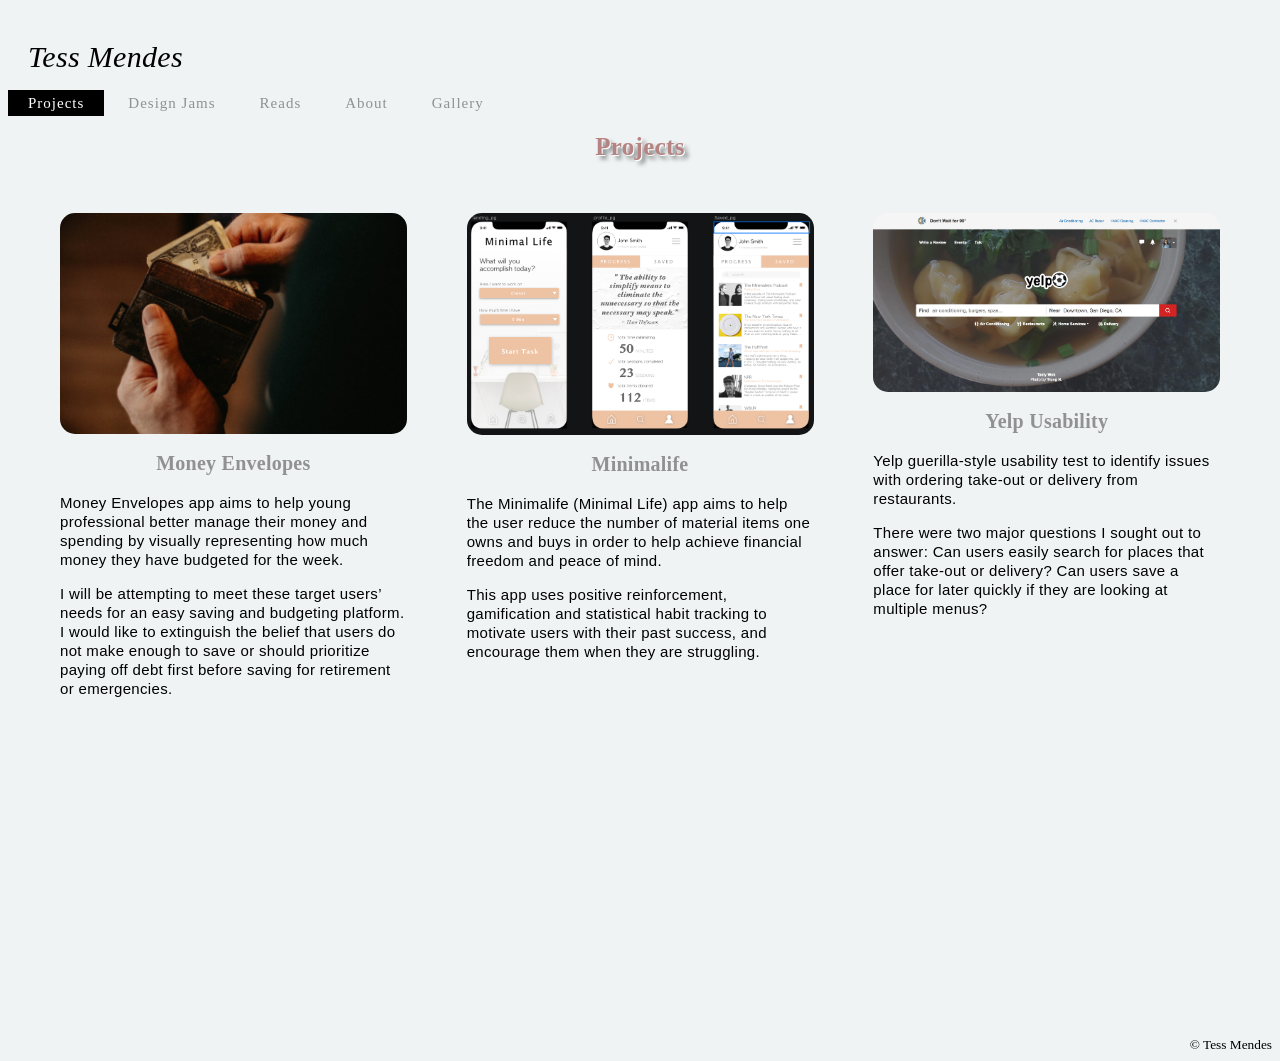
<file: index.html>
<!DOCTYPE html>
<html lang="en">
  <head>
    <meta charset="utf-8">
    <title>Tess Mendes</title>
    <link rel="reset" href="reset.css">
    <link rel="stylesheet" href="stylesheet.css">
        <!-- Global site tag (gtag.js) - Google Analytics -->
    <script async src="https://www.googletagmanager.com/gtag/js?id=UA-151885117-1"></script>
    <script>
      window.dataLayer = window.dataLayer || [];
      function gtag(){dataLayer.push(arguments);}
      gtag('js', new Date());

      gtag('config', 'UA-151885117-1');
    </script>

  </head>
  <main>
  <body>
    <div class="skip"><a href="#main">Skip to Main Content</a></div>
    <header>
      <h1>Tess Mendes</h1>
      <div class="navs">
        <nav>
        <a class = "active" href="index.html">Projects</a>
        <a href="designjams.html">Design Jams</a>
        <a href="reads.html">Reads</a>
        <a href="about.html">About</a>
        <a href="gallery.html">Gallery</a>
        </nav>
      </div>
    </header>

    <section>
      <header id="main">
      <h2>Projects</h2>
      </header>
      <div class="container">
        <section>
        <div class="money">
          <div class="money-image">
            <img class ="scale-up" src="imgs/money.png" alt="decorative"/>
          </div>
          <h3>Money Envelopes</h3>
          <p>Money Envelopes app aims to help young professional better manage their money and spending by visually representing how much money they have budgeted for the week.</p>
          <p>I will be attempting to meet these target users’ needs for an easy saving and budgeting platform. I would like to extinguish the belief that users do not make enough to save or should prioritize paying off debt first before saving for retirement or emergencies.</p>
        </div>
        </section>

        <section>
        <div class="minimal">
          <div class="minimal-image">
            <img class ="scale-up" src="imgs/minimal.png" alt="decorative"/>
          </div>
          <h3>Minimalife</h3>
          <p>The Minimalife (Minimal Life) app aims to help the user reduce the number of material items one owns and buys in order to help achieve financial freedom and peace of mind. </p> 
          <p>This app uses positive reinforcement, gamification and statistical habit tracking to motivate users with their past success, and encourage them when they are struggling.</p>
        </div>
        </section>

        <section>
        <div class="yelp">
          <div class="yelp-image">
            <img class ="scale-up" src="imgs/yelp.png" alt="decorative"/>
          </div>
          <h3>Yelp Usability</h3>
          <p>Yelp guerilla-style usability test to identify issues with ordering take-out or delivery from restaurants.</p>
          <p>
          There were two major questions I sought out to answer: Can users easily search for places that offer take-out or delivery? Can users save a place for later quickly if they are looking at multiple menus?
          </p> 
        </div>
        </section>

      </div>
        <div class="footer">
          <footer>
            <small>&copy; Tess Mendes</small>
          </footer>
        </div>
      </section>

    </section>

  </body>
</main>

</html>
</file>
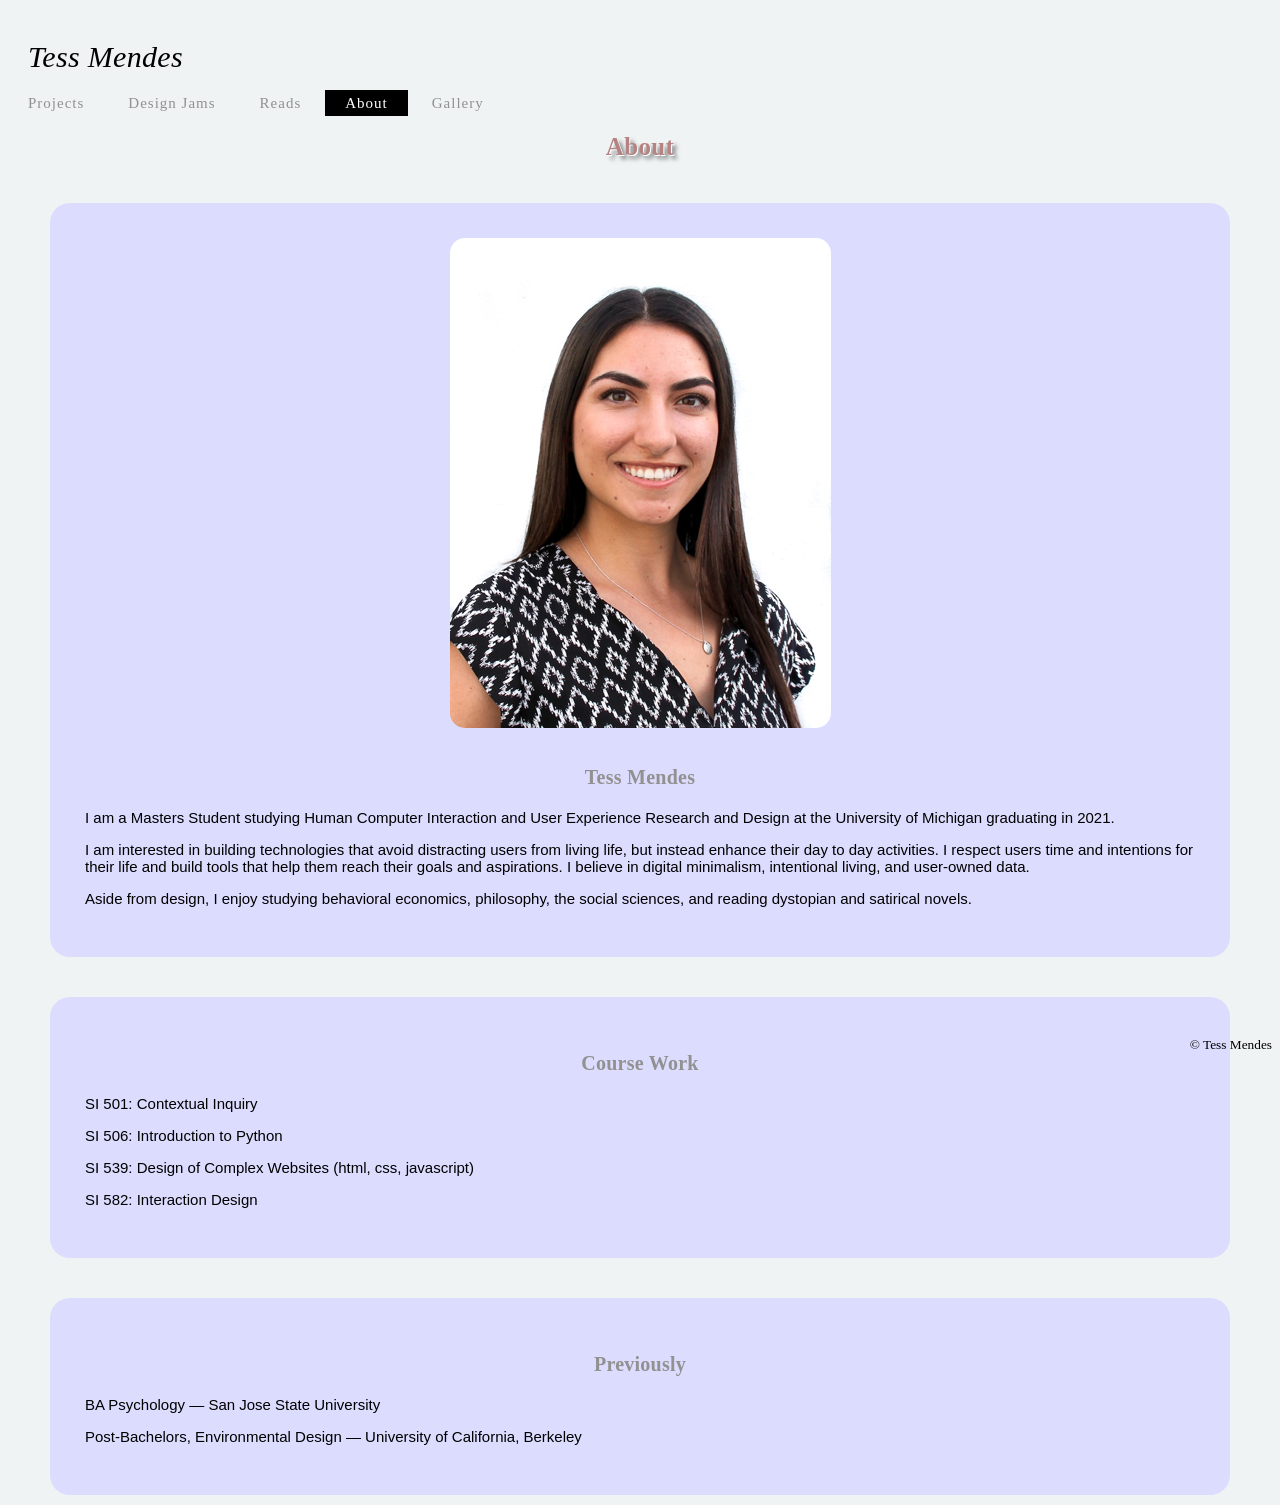
<file: about.html>
<!DOCTYPE html>
<html lang="en">
  <head>
    <meta charset="utf-8">
    <link rel="reset" href="reset.css">
    <link rel="stylesheet" href="stylesheet.css">
    <title>Tess Mendes</title>
    <!-- Global site tag (gtag.js) - Google Analytics -->
    <script async src="https://www.googletagmanager.com/gtag/js?id=UA-151885117-1"></script>
    <script>
      window.dataLayer = window.dataLayer || [];
      function gtag(){dataLayer.push(arguments);}
      gtag('js', new Date());

      gtag('config', 'UA-151885117-1');
    </script>

  </head>
  <main>
  <body>
    <div class="skip"><a href="#main">Skip to Main Content</a></div>
    <header>
      <h1>Tess Mendes</h1>
      <div class="navs">
        <nav>
        <a href="index.html">Projects</a>
        <a href="designjams.html">Design Jams</a>
        <a href="reads.html">Reads</a>
        <a class = "active" href="about.html">About</a>
        <a href="gallery.html">Gallery</a>
        </nav>
      </div>
    </header>

    <section>
      <section>
        <header id="main">
        <h2>About</h2>
        </header>
        <div class="container_about">
          <section>
          <div class="general">
            <div class="headshot_image">
              <img src="imgs/headshot.png" alt="decorative"/>
            </div>

            <h3>Tess Mendes</h3>
            <p>I am a Masters Student studying Human Computer Interaction and User Experience Research and Design at the University of Michigan graduating in 2021.
            </p>

            <P>
            I am interested in building technologies that avoid distracting users from living life, but instead enhance their day to day activities. I respect users time and intentions for their life and build tools that help them reach their goals and aspirations. I believe in digital minimalism, intentional living, and user-owned data.
            </P>

            <p>
            Aside from design, I enjoy studying behavioral economics, philosophy, the social sciences, and reading dystopian and satirical novels.
            </p>
          </div>
          </section>

          <section>
          <div class="courses">
            <h3>Course Work</h3>
            <p>SI 501: Contextual Inquiry</p>
            <p>SI 506: Introduction to Python</p>
            <p>SI 539: Design of Complex Websites (html, css, javascript)</p>
            <p>SI 582: Interaction Design</p>
          </div>
          </section>

          <section>
          <div class="previously">
            <h3>Previously</h3>
            <p>BA Psychology — San Jose State University</p>
            <p>Post-Bachelors, Environmental Design — University of California, Berkeley</p> 
          </div>
          </section>
        </div>

      </section>
    </section>


      <div class="footer">
        <footer>
          <small>&copy; Tess Mendes</small>
        </footer>
      </div>
  </body>
</main>

</html>
</file>
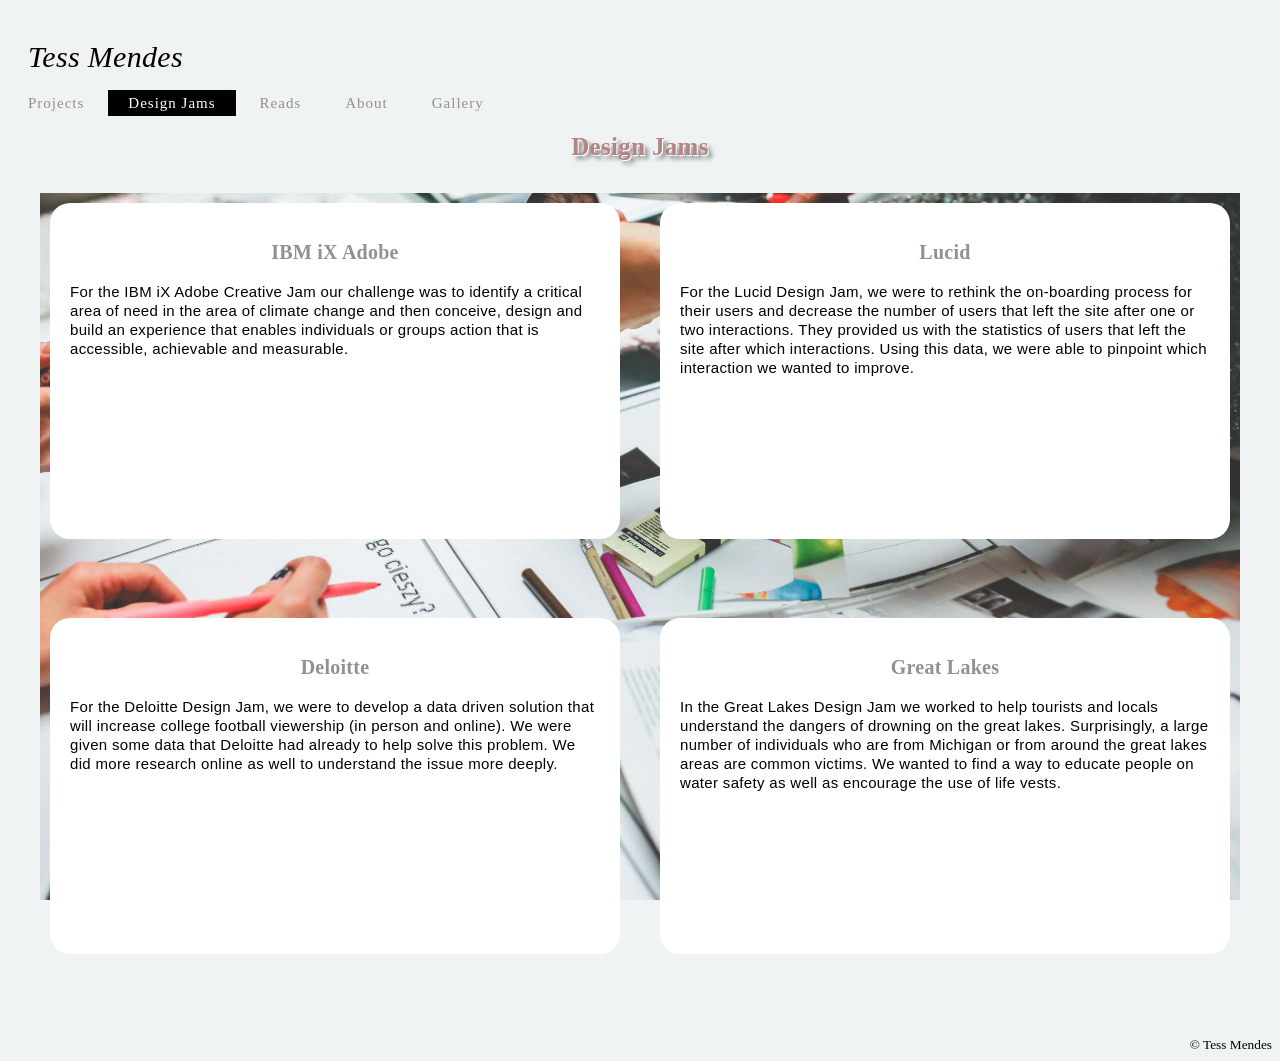
<file: designjams.html>
<!DOCTYPE html>
<html lang="en">
  <head>
    <meta charset="utf-8">
    <title>Tess Mendes</title>
    <link rel="reset" href="reset.css">
    <link rel="stylesheet" href="stylesheet.css">
        <!-- Global site tag (gtag.js) - Google Analytics -->
    <script async src="https://www.googletagmanager.com/gtag/js?id=UA-151885117-1"></script>
    <script>
      window.dataLayer = window.dataLayer || [];
      function gtag(){dataLayer.push(arguments);}
      gtag('js', new Date());

      gtag('config', 'UA-151885117-1');
    </script>

  </head>
  <body>
    <div class="skip"><a href="#main">Skip to Main Content</a></div>
    <header>
      <h1>Tess Mendes</h1>
      <div class="navs">
        <nav>
        <a href="index.html">Projects</a>
        <a class = "active" href="designjams.html">Design Jams</a>
        <a href="reads.html">Reads</a>
        <a href="about.html">About</a>
        <a href="gallery.html">Gallery</a>
        </nav>
      </div>
    </header>

    <section>
      <section>
        <header id="main">
        <h2>Design Jams</h2>
        </header>
        <div class="container_jams">
<!--           <div class="design_jams_img">
            <img src="imgs/design_jams.jpg" alt="decorative"/>
          </div> -->
          <section>
          <div class="adobe">
            <h3>IBM iX Adobe</h3>
            <p>For the IBM iX Adobe Creative Jam our challenge was to identify a critical area of need in the area of climate change and then conceive, design and build an experience that enables individuals or groups action that is accessible, achievable and measurable. </p>
          </div>
          </section>
          <section>
          <div class="lucid">
            <h3>Lucid</h3>
            <p>For the Lucid Design Jam, we were to rethink the on-boarding process for their users and decrease the number of users that left the site after one or two interactions. They provided us with the statistics of users that left the site after which interactions. Using this data, we were able to pinpoint which interaction we wanted to improve.</p>
          </div>
          </section>
          <section>
          <div class="deloitte">
            <h3>Deloitte</h3>
            <p>For the Deloitte Design Jam, we were to develop a data driven solution that will increase college football viewership (in person and online). We were given some data that Deloitte had already to help solve this problem. We did more research online as well to understand the issue more deeply.</p> 
          </div>
          </section>
          <section>
          <div class="lakes">
            <h3>Great Lakes</h3>
            <p>In the Great Lakes Design Jam we worked to help tourists and locals understand the dangers of drowning on the great lakes. Surprisingly, a large number of individuals who are from Michigan or from around the great lakes areas are common victims. We wanted to find a way to educate people on water safety as well as encourage the use of life vests.</p>
          </div>
          </section>

        </div>

      <div class="footer">
        <footer>
          <small>&copy; Tess Mendes</small>
        </footer>
      </div>
      </section>
    </section>
  </body>
</html>
</file>
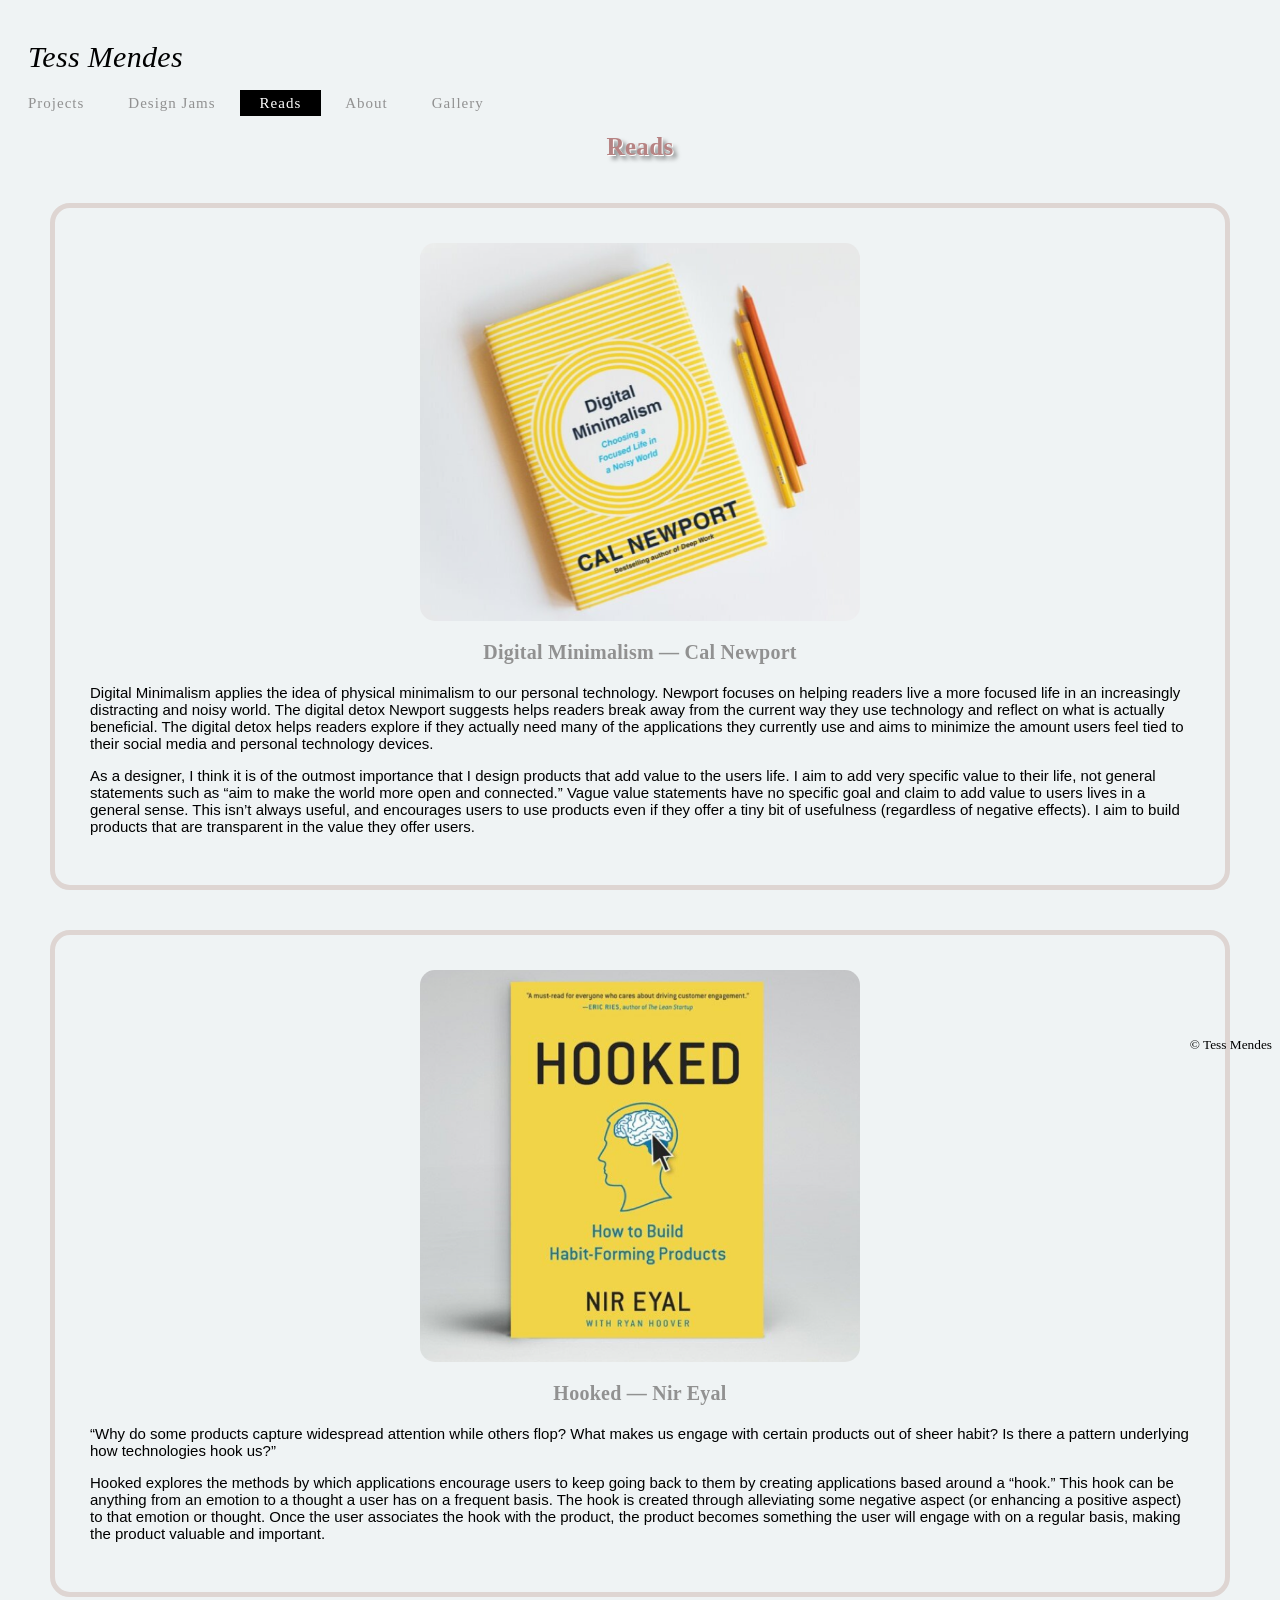
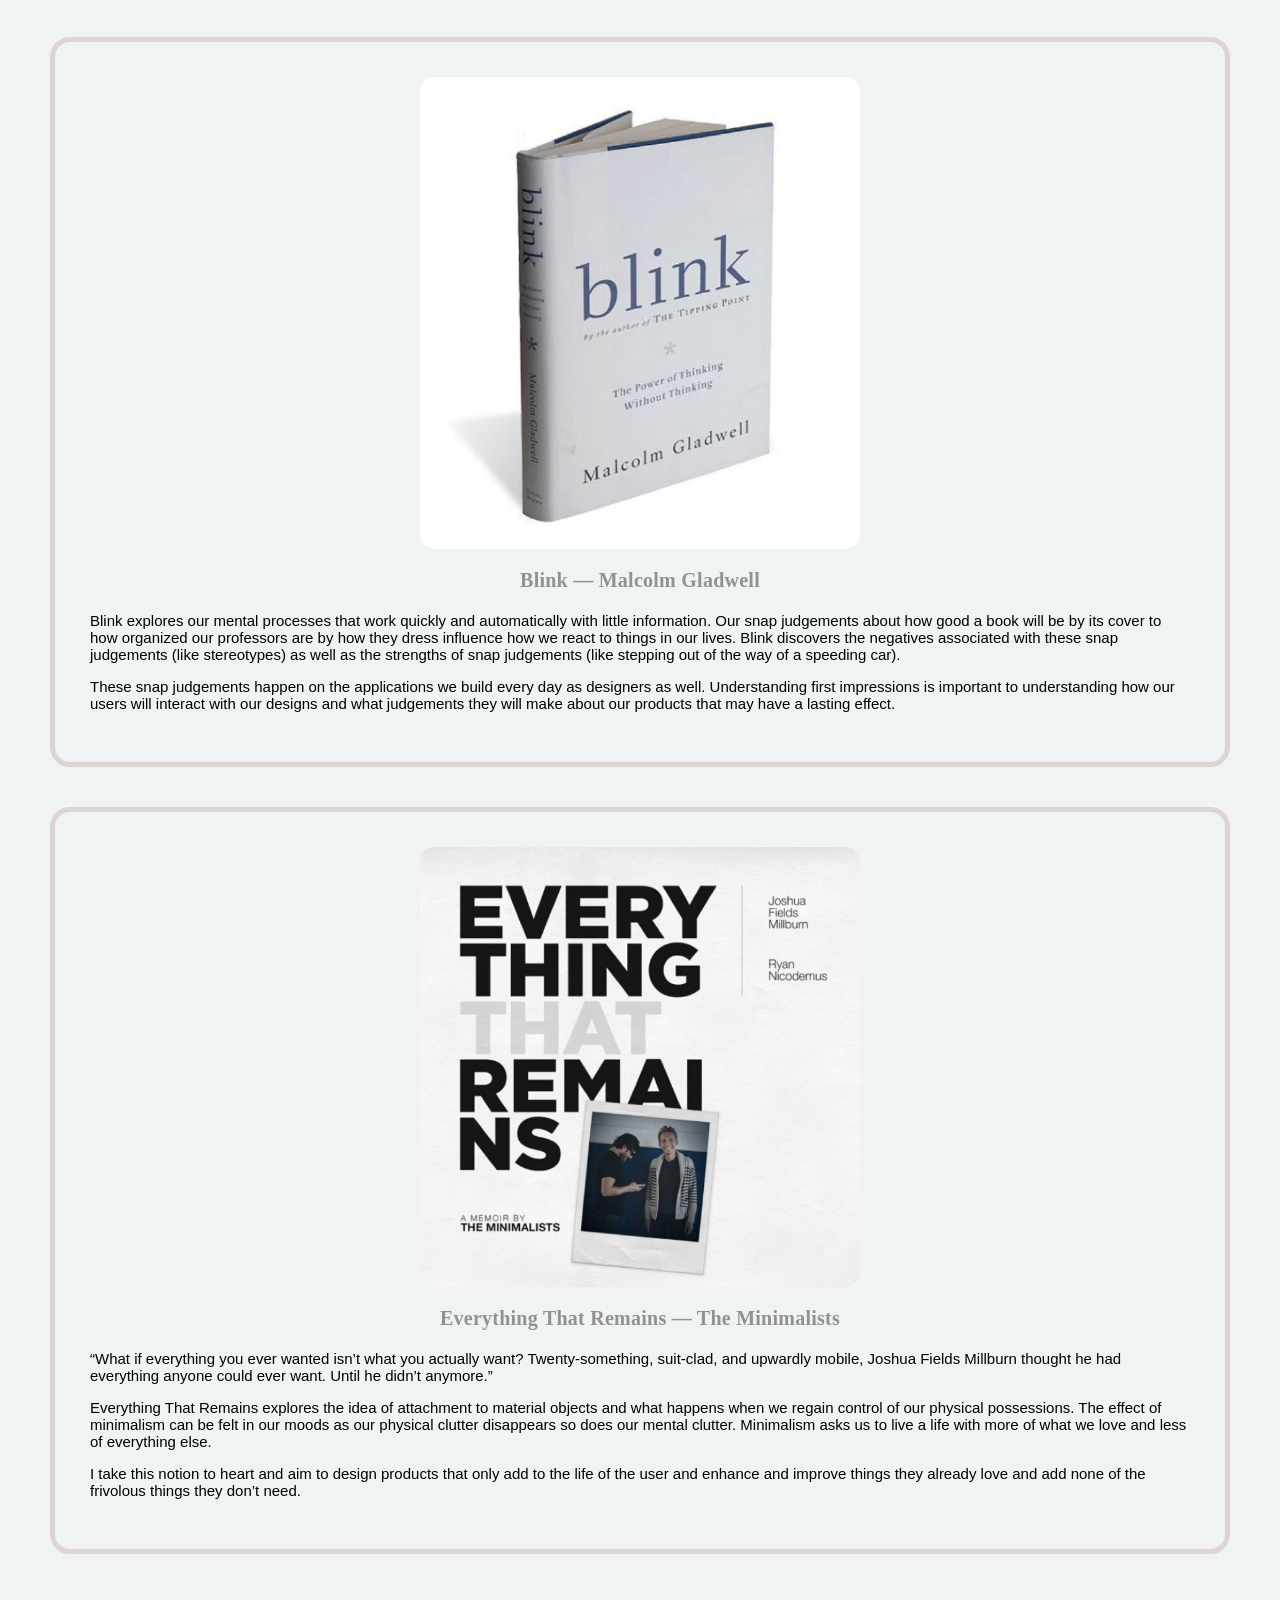
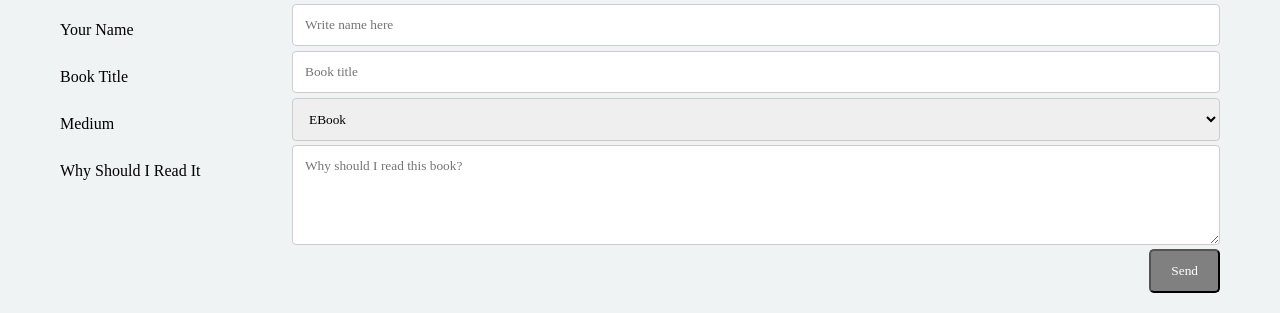
<file: reads.html>
<!DOCTYPE html>
<html lang="en">
  <head>
    <meta charset="utf-8">
    <!-- <meta name="viewport" content="width=device-width, initial-scale=1, shrink-to-fit=no"> -->
    <link rel="reset" href="reset.css">
    <link rel="stylesheet" href="stylesheet.css">
    <title>Tess Mendes</title>
    <!-- Global site tag (gtag.js) - Google Analytics -->
    <script async src="https://www.googletagmanager.com/gtag/js?id=UA-151885117-1"></script>
    <script>
      window.dataLayer = window.dataLayer || [];
      function gtag(){dataLayer.push(arguments);}
      gtag('js', new Date());

      gtag('config', 'UA-151885117-1');
    </script>

  </head>
  <main>
  <body>
    <div class="skip"><a href="#main">Skip to Main Content</a></div>
    <header>
      <header id="main">
      <h1>Tess Mendes</h1>
      </header>
      <div class="navs">
        <nav>
        <a href="index.html">Projects</a>
        <a href="designjams.html">Design Jams</a>
        <a class = "active" href="reads.html">Reads</a>
        <a href="about.html">About</a>
        <a href="gallery.html">Gallery</a>
        </nav>
      </div>
    </header>

    <section>
      <section>
        <h2>Reads</h2>
        <div class="container_reads">
          <section>
          <div class="digital">
            <div class="digital_image">
              <img src="imgs/digitalmin.png" alt="decorative"/>
            </div>
            <h3>Digital Minimalism — Cal Newport</h3>
            <p>Digital Minimalism applies the idea of physical minimalism to our personal technology. Newport focuses on helping readers live a more focused life in an increasingly distracting and noisy world. The digital detox Newport suggests helps readers break away from the current way they use technology and reflect on what is actually beneficial. The digital detox helps readers explore if they actually need many of the applications they currently use and aims to minimize the amount users feel tied to their social media and personal technology devices.</p> 
            <p>As a designer, I think it is of the outmost importance that I design products that add value to the users life. I aim to add very specific value to their life, not general statements such as “aim to make the world more open and connected.” Vague value statements have no specific goal and claim to add value to users lives in a general sense. This isn’t always useful, and encourages users to use products even if they offer a tiny bit of usefulness (regardless of negative effects). I aim to build products that are transparent in the value they offer users.</p>
          </div>
          </section>

          <section>
          <div class="hooked">
            <div class="hooked_image">
              <img src="imgs/hooked.png" alt="decorative"/>
            </div>
            <h3>Hooked — Nir Eyal</h3>
            <p>“Why do some products capture widespread attention while others flop? What makes us engage with certain products out of sheer habit? Is there a pattern underlying how technologies hook us?”</p>
            <p>Hooked explores the methods by which applications encourage users to keep going back to them by creating applications based around a “hook.” This hook can be anything from an emotion to a thought a user has on a frequent basis. The hook is created through alleviating some negative aspect (or enhancing a positive aspect) to that emotion or thought. Once the user associates the hook with the product, the product becomes something the user will engage with on a regular basis, making the product valuable and important.
            </p>
          </div>
          </section>

          <section>
          <div class="blink">
            <div class="blink_image">
              <img src="imgs/blink.png" alt="decorative"/>
            </div>
            <h3>Blink — Malcolm Gladwell</h3>
            <p>Blink explores our mental processes that work quickly and automatically with little information. Our snap judgements about how good a book will be by its cover to how organized our professors are by how they dress influence how we react to things in our lives. Blink discovers the negatives associated with these snap judgements (like stereotypes) as well as the strengths of snap judgements (like stepping out of the way of a speeding car).</p>
            <p>These snap judgements happen on the applications we build every day as designers as well. Understanding first impressions is important to understanding how our users will interact with our designs and what judgements they will make about our products that may have a lasting effect.
            </p> 
          </div>
          </section>

          <section>
          <div class="everything">
            <div class="everything_image">
              <img src="imgs/remains.png" alt="decorative"/>
            </div>
            <h3>Everything That Remains — The Minimalists </h3>
            <p>“What if everything you ever wanted isn’t what you actually want? Twenty-something, suit-clad, and upwardly mobile, Joshua Fields Millburn thought he had everything anyone could ever want. Until he didn’t anymore.”</p>
            <p>Everything That Remains explores the idea of attachment to material objects and what happens when we regain control of our physical possessions. The effect of minimalism can be felt in our moods as our physical clutter disappears so does our mental clutter. Minimalism asks us to live a life with more of what we love and less of everything else.</p>
            <p>I take this notion to heart and aim to design products that only add to the life of the user and enhance and improve things they already love and add none of the frivolous things they don’t need.
            </p>
          </div>
          </section>

<!-- used w3 schools responsive design form page to help build this code -->
    <div class="container2">
    <form action="action_page.php">
      <div class="row">
        <div class="type1">
          <label for="fname">Your Name</label>
        </div>
        <div class="type_text">
          <input type="text" name="firstname" placeholder="Write name here">
        </div>
      </div>
      <div class="row">
        <div class="type1">
          <label for="lname">Book Title</label>
        </div>
        <div class="type_text">
          <input type="text" name="book" placeholder="Book title">
        </div>
      </div>
      <div class="row">
        <div class="type1">
          <label for="country">Medium</label>
        </div>
        <div class="type_text">
          <select id="country" name="country">
            <option value="ebook">EBook</option>
            <option value="audio">Audio Book</option>
            <option value="physcial">Physical Book</option>
          </select>
        </div>
      </div>
      <div class="row">
        <div class="type1">
          <label for="subject">Why Should I Read It</label>
        </div>
        <div class="type_text">
          <textarea id="subject" name="subject" placeholder="Why should I read this book?" style="height:100px"></textarea>
        </div>
      </div>
      <div class="row">
        <input type="submit" value="Send">
      </div>
    </form>
  </div>

        </div>
          <div class="footer">
            <footer>
              <small>&copy; Tess Mendes</small>
            </footer>
          </div>
        </section>

    </section>
  </body>
</main>
</html>
</file>
<file: stylesheet.css>
html{
    scroll-behavior: smooth;
}

body{
	background-color: #EFF3F4;
}

h1{
	text-align: left;
	padding-top: 20px;
	padding-left: 20px;
    font-family: Futura;
    font-size: 30px;
    font-weight: 500;
    font-stretch: normal;
    font-style: italic;
    line-height: normal;
    letter-spacing: 0.33px;
    color: #000000;
}

h2{
	font-size: 25px;
	text-align: center;
    font-family: Futura;
    font-weight: bold;
    letter-spacing: 0.33px;
    color: #b68383;
    text-shadow: 
      1px 1px 0px white, 
      4px 4px 4px rgba(0, 0, 0, 0.5);
}

h3{
	font-family: Futura;
    font-size: 20px;
    text-align: center;
    font-weight: bold;
    letter-spacing: 0.25px;
    color: #919191;
}

p{
	font-family: sans-serif;
	font-size: 15px;
}

.skip a{
  background: white;
  left: 0;
  padding: 6px;
  position: absolute; /*my edit*/
  top: -40px;      /*my edit*/
  -webkit-transition: top 1s ease-out;
  transition: top 1s ease-out;
  z-index: 1;
}

.skip a:focus{ /*my edit*/
  top: 0px;   /*my edit*/
}

.scale-up {
	-webkit-animation: scale-up-center 0.8s cubic-bezier(0.390, 0.575, 0.565, 1.000) both;
	        animation: scale-up-center 0.8s cubic-bezier(0.390, 0.575, 0.565, 1.000) both;
}

/* ----------------------------------------------
 * Reference: CSS animation help from Animista.
 * Licensed under FreeBSD License.
 * See http://animista.net/license for more info. 
 * w: http://animista.net, t: @cssanimista
 * ---------------------------------------------- */

@-webkit-keyframes scale-up {
  0% {
    -webkit-transform: scale(0.5);
            transform: scale(0.5);
  }
  100% {
    -webkit-transform: scale(1);
            transform: scale(1);
  }
}
@keyframes scale-up-center {
  0% {
    -webkit-transform: scale(0.5);
            transform: scale(0.5);
  }
  100% {
    -webkit-transform: scale(1);
            transform: scale(1);
  }
}

.navs a{
	padding: 5px 20px;
	text-decoration: none;
    font-family: Futura;
    font-size: 15px;
    font-weight: 500;
    font-stretch: 2em;
    letter-spacing: 1px;
    color: #919191;
}

.navs a:hover{
	background-color: #ddd;
}

.navs a.active{
	background-color: black;
	color: white;
}

.container {
	height: 90vh;
	margin: 2rem;
	display: grid;
	grid-template-columns: 1fr 1fr 1fr;
	grid-template-rows: 1fr 1fr 1fr;
	grid-gap: 20px;
}

img{
	height: auto;
	border-radius: 15px;
	max-width: 100%;
	display: block;
	margin: auto;
}

.money{
	padding: 20px;
	font-family: Futura;
	font-size: 19px;
	font-weight: 500;
	font-stretch: 2em;
	line-height: 1em;
	letter-spacing: 0.33px;
	color: #000000;
}

.minimal{
	padding: 20px;
	font-family: Futura;
	font-size: 19px;
	font-weight: 500;
	font-stretch: 2em;
	line-height: 1em;
	letter-spacing: 0.33px;
	color: #000000;
}

.yelp{
	padding: 20px;
	font-family: Futura;
	font-size: 19px;
	font-weight: 500;
	font-stretch: 2em;
	line-height: 1em;
	letter-spacing: 0.33px;
	color: #000000;
}

.container_jams {
  height: 90vh;
  margin: 2rem;
  display: grid;
  grid-template-columns: 1fr 1fr;
  grid-template-rows: 1fr 1fr;
  grid-gap: 20px;
  background-image: url("imgs/design_jams.jpg");
  background-size: 100%;
  background-attachment: fixed;
  background-position: center;
  background-repeat: no-repeat;
  background-size: cover;
}

.adobe{
	background: white;
	padding: 35px;
	border-radius: 20px;

	padding: 20px;
	font-family: Futura;
	font-size: 19px;
	font-weight: 500;
	font-stretch: 2em;
	line-height: 1em;
	letter-spacing: 0.33px;
	color: #000000;
	height: 75%;
	margin: 10px;
}

.lucid{
	background: white;
	padding: 35px;
	border-radius: 20px;

	padding: 20px;
	font-family: Futura;
	font-size: 19px;
	font-weight: 500;
	font-stretch: 2em;
	line-height: 1em;
	letter-spacing: 0.33px;
	color: #000000;
	height: 75%;
	margin: 10px;
}

.deloitte{
	background: white;
	padding: 35px;
	border-radius: 20px;

	padding: 20px;
	font-family: Futura;
	font-size: 19px;
	font-weight: 500;
	font-stretch: 2em;
	line-height: 1em;
	letter-spacing: 0.33px;
	color: #000000;
	height: 75%;
	margin: 10px;
}

.lakes{
	background: white;
	padding: 35px;
	border-radius: 20px;

	padding: 20px;
	font-family: Futura;
	font-size: 19px;
	font-weight: 500;
	font-stretch: 2em;
	line-height: 1em;
	letter-spacing: 0.33px;
	color: #000000;
	height: 75%;
	margin: 10px;
}

.container_reads {
	height: 90vh;
	margin: 2rem;
	display: grid;
	grid-template-columns: 1fr, 1fr;
	grid-template-rows: 1fr;
	grid-gap: 20px;
}

.digital {
/*	background: #D6B9AF;*/
	border: solid #ded5d2;
	border-width: 5px;
	padding: 35px;
	border-radius: 20px;
	margin: 10px;
}

.digital_image{
	max-width: 40%;
	margin: auto;
}

.hooked {
/*	background: #D6B9AF;*/
	border: solid #ded5d2;
	border-width: 5px;
	padding: 35px;
	border-radius: 20px;
	margin: 10px;
}

.hooked_image{
	max-width: 40%;
	margin: auto;
}

.blink {
/*	background: #D6B9AF;*/
	border: solid #ded5d2;
	border-width: 5px;
	padding: 35px;
	border-radius: 20px;
	margin: 10px;
}

.blink_image{
	max-width: 40%;
	margin: auto;
}

.everything {
/*	background: #D6B9AF;*/
	border: solid #ded5d2;
	border-width: 5px;
	padding: 35px;
	border-radius: 20px;
	margin: 10px;
}

.everything_image{
	max-width: 40%;
	margin: auto;
}

.container_about {
	height: 90vh;
	margin: 2rem;
	display: grid;
	grid-gap: 20px;
}

.general{
	background: #dcdcff;
	padding: 35px;
	border-radius: 20px;
	grid-column: 1 / 3;
	margin: 10px;
}

.headshot_image{
	max-width: 20%;
	padding-right: 35px;
/*	float: left;*/
	display: inline;
}

.courses{
	background: #dcdcff;
	padding: 35px;
	border-radius: 20px;
	margin: 10px;
}

.previously{
	background: #dcdcff;
	padding: 35px;
	border-radius: 20px;
	margin: 10px;
}

.gallery{
	height: 90vh;
	margin: 20px;
	display: grid;
}

.flip_card {
  margin: 5px;
  border: 1px solid #ccc;
  border-radius: 20px;
  float: left;
  width: 180px;
}

.flip_card:hover {
  border: 1px solid;
  border-radius: 20px;
}

.flip_card img {
  width: 100%;
  height: auto;
}

.flip_card:hover{
	filter: drop-shadow(10px 10px 10px rgba(0,0,0,0.5));
}

.description {
  padding: 15px;
  text-align: center;
}

/*code below was build using the w3 schools responsive form designs page as reference*/
input[type=text], select, textarea{
  width: 100%;
  padding: 12px;
  border: 1px solid #ccc;
  border-radius: 4px;
  box-sizing: border-box;
  resize: vertical;
  font-family: Futura;
}

label {
  padding: 12px 12px 12px 0;
  display: inline-block;
  font-family: Futura;
}

input[type=submit] {
  background-color: grey;
  color: white;
  font-family: Futura;
  padding: 12px 20px;
  border-radius: 5px;
  cursor: pointer;
  float: right;
}

.container2 {
  padding: 20px;
}

.type1 {
  float: left;
  width: 20%;
  margin-top: 5px;
}

.type_text {
  float: left;
  width: 80%;
}

.row:after {
  content: "";
  display: table;
  clear: both;
}

.footer{
	text-align: right;
}

@media screen and (prefers-reduced-motion: reduce){
	html{
		scroll-behavior: auto;
	}
	.scale-up{
		animation: none;
	}
	.skip a{
		transition: none;
	}
}

@media screen and (max-width: 640px) {
  .type1, .type_text, input[type=submit] {
    width: 100%;
    margin-top: 0;
  }
  .navs a {
  	display: block;
    width: 25%;
	text-align: center;
	padding: 5px;
	align-items: center;
	margin: auto;
  }
  .container{
  	display: flex;
  	flex: 0 auto;
  	display: block;
  	padding:20px;
  }

  .container_jams{
  	display: flex;
  	flex: 0 auto;
  	display: block;
  	padding: 20px;
  }

  .container_reads{
  	display: flex;
  	flex: 0 auto;
  	display: block;
  	padding-bottom: 20px;
  }

  .container_about {
  	display: flex;
  	flex: 0 auto;
  	display: block;
  	padding: 20px;
  }

  .general{
  	padding:20px;
  }

  .courses{
  	padding:20px;
  }

  .previously{
  	padding:20px;
  }

  h1 {
  	text-align: center;
  }

  img{
  	max-width: 60%;
  }

  .headshot_image{
  	max-width: 75%;
  	padding-bottom: 35px;
  	float: none;
	margin: auto;
	padding-right: 0;
	padding-bottom: 0;
  }

}

@media screen and (max-width: 1000px) {
  .navs a {
  	display: block;
    width: 25%;
	text-align: center;
	padding: 5px;
	align-items: center;
	margin: auto;
  }
  .container{
  	display: flex;
  	flex: 0 auto;
  	display: block;
  	padding:20px;
  }

  .container_jams{
  	display: flex;
  	flex: 0 auto;
  	display: block;
  	padding: 20px;
  }

  .container_reads{
  	display: flex;
  	flex: 0 auto;
  	display: block;
  	padding-bottom: 20px;
  }

  .digital_image{
  	max-width:75%; 
  }

  .hooked_image{
  	max-width:75%; 
  }

  .blink_image{
  	max-width:75%; 
  }

  .everything_image{
  	max-width:75%; 
  }

  .container_about {
  	display: flex;
  	flex: 0 auto;
  	display: block;
  	padding: 20px;
  }

  h1 {
  	text-align: center;
  }

  img{
  	max-width: 60%;
  }

  .headshot_image{
  	max-width: 75%;
  	padding-bottom: 35px;
  	float: none;
	margin: auto;
	padding-right: 0;
	padding-bottom: 0;
  }

}
</file>
